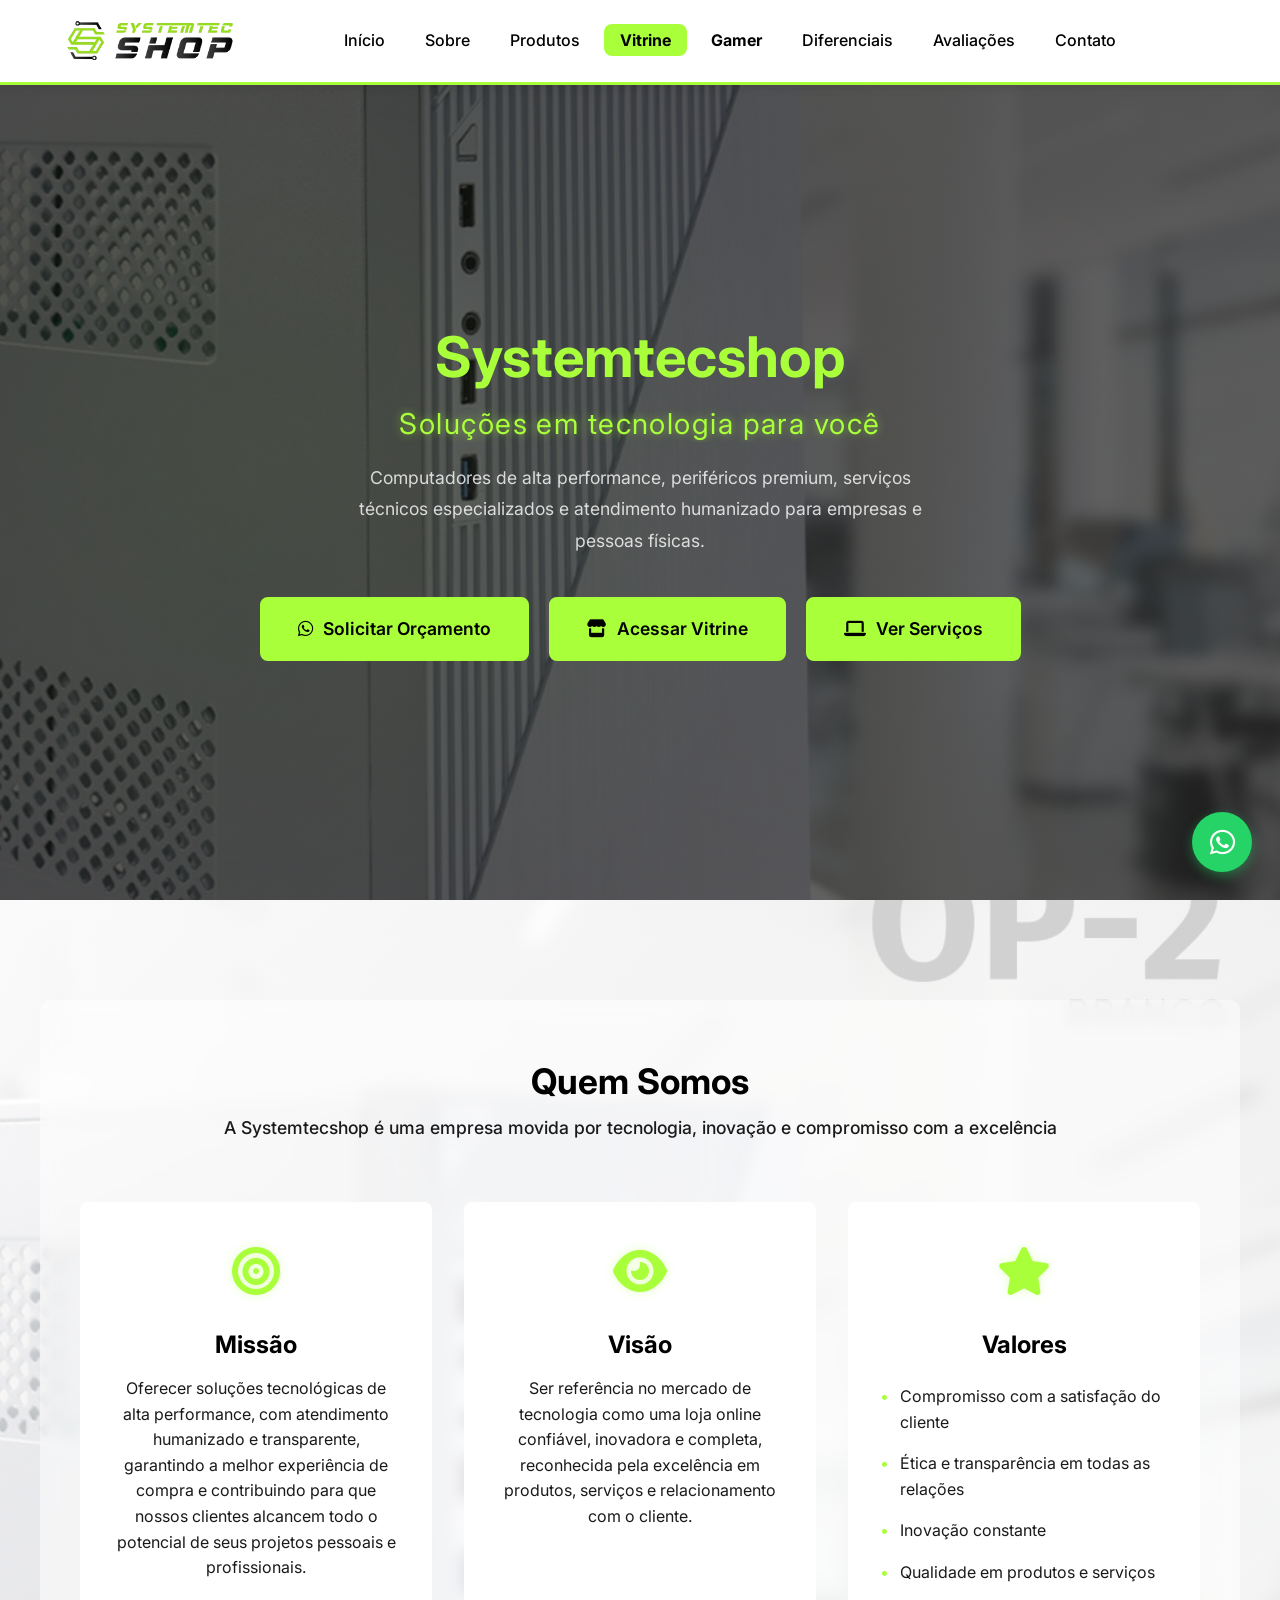
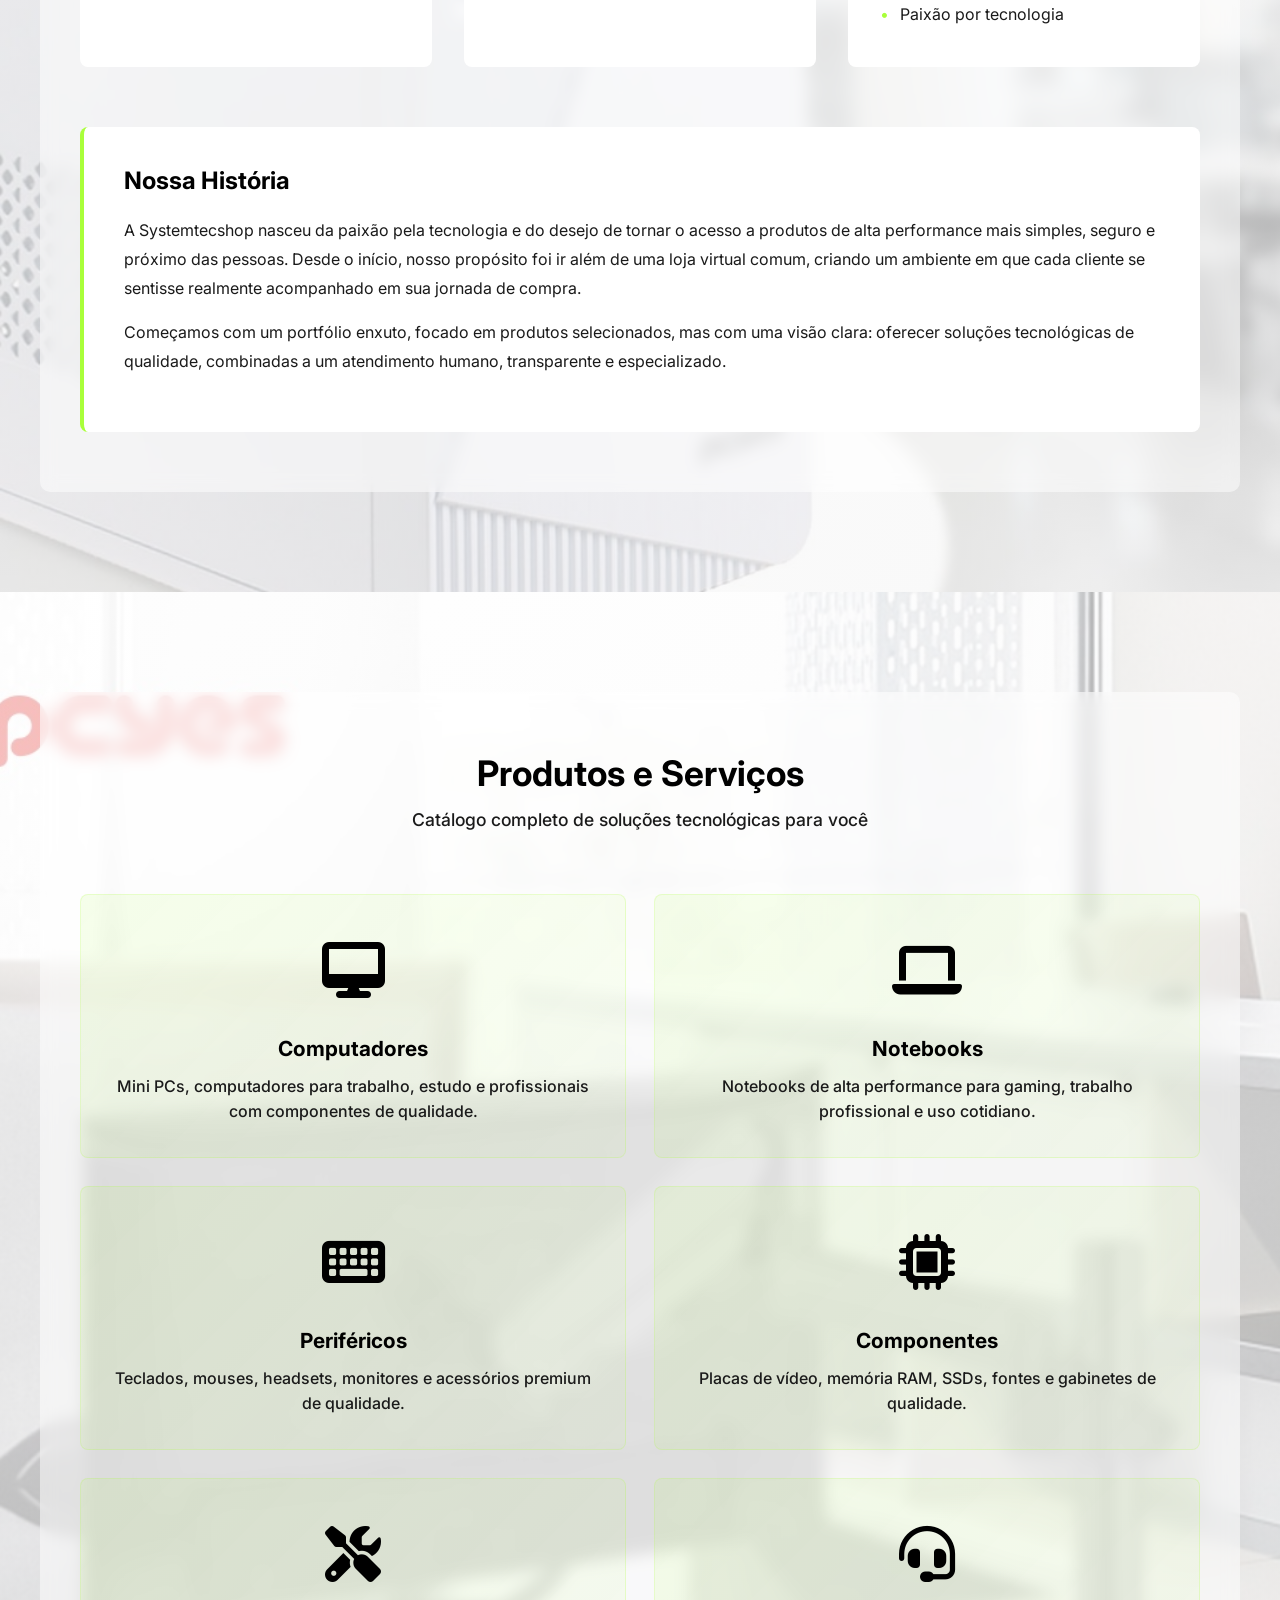
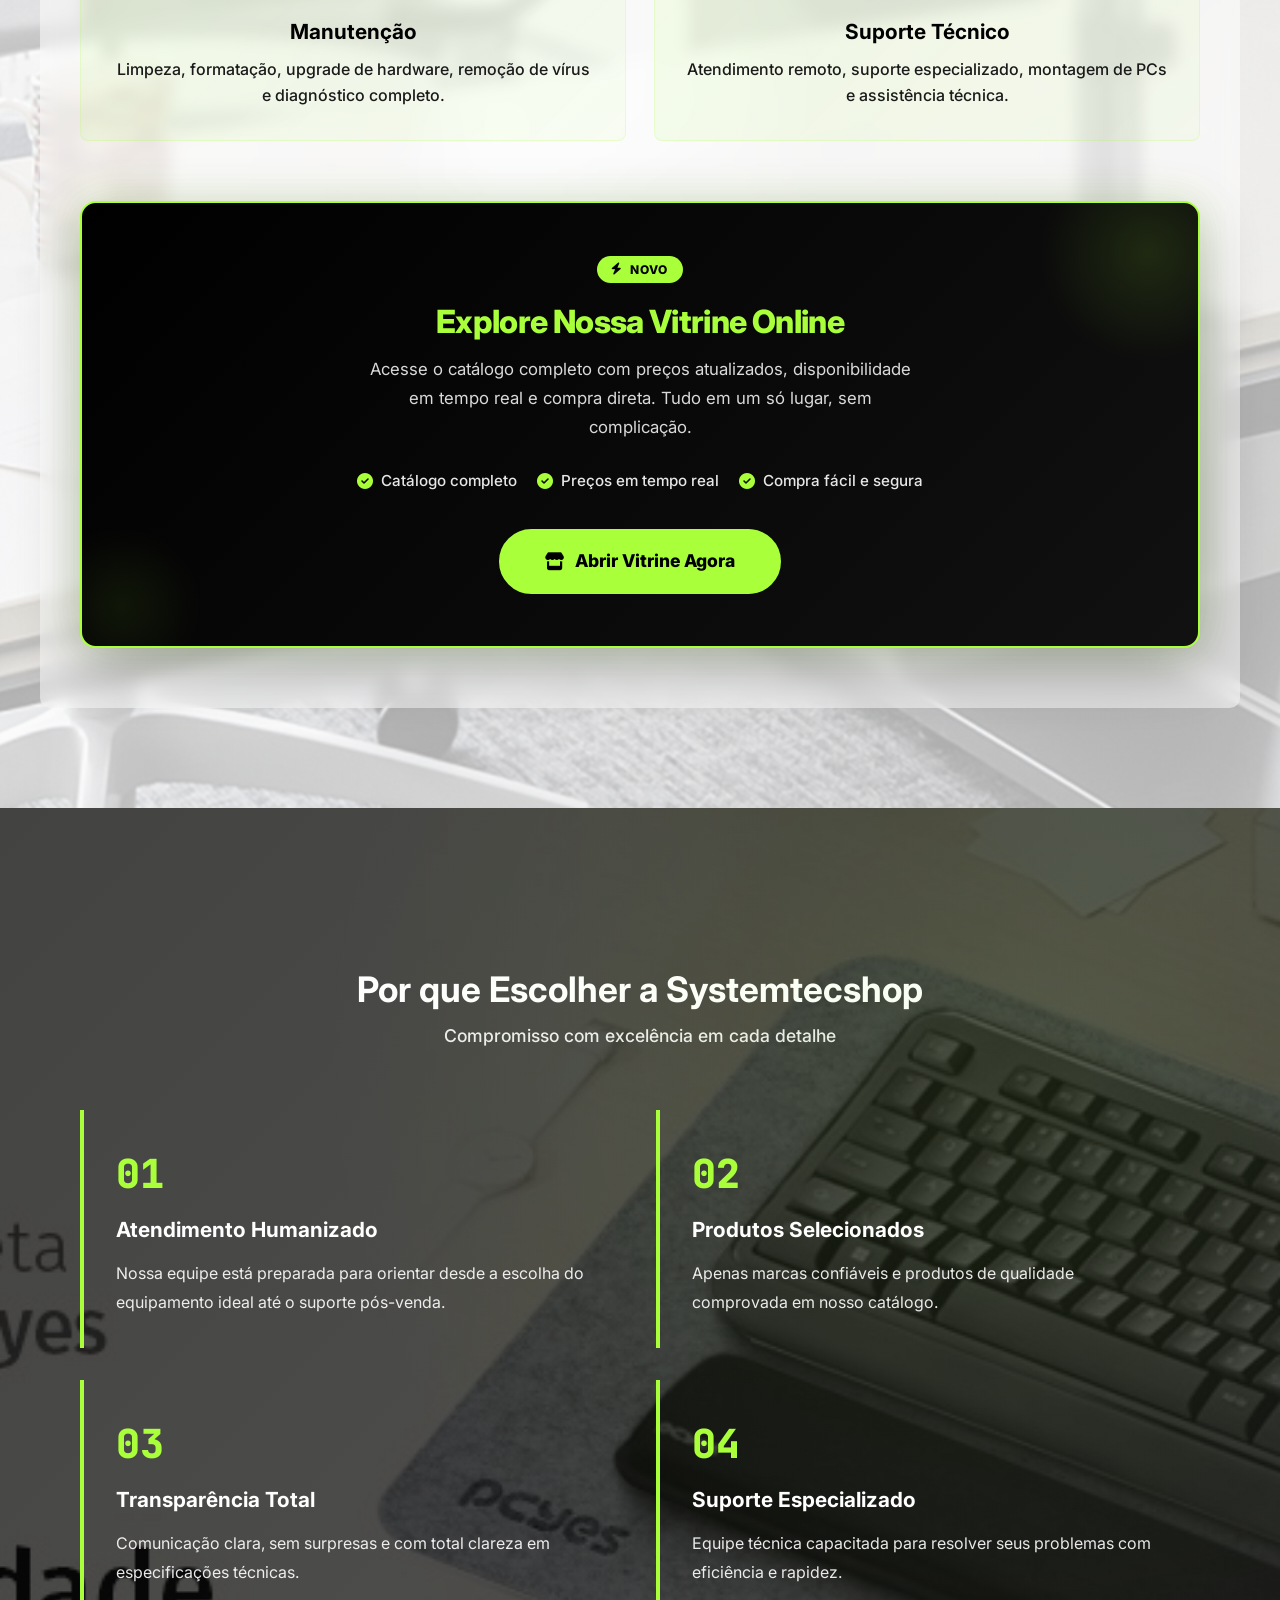
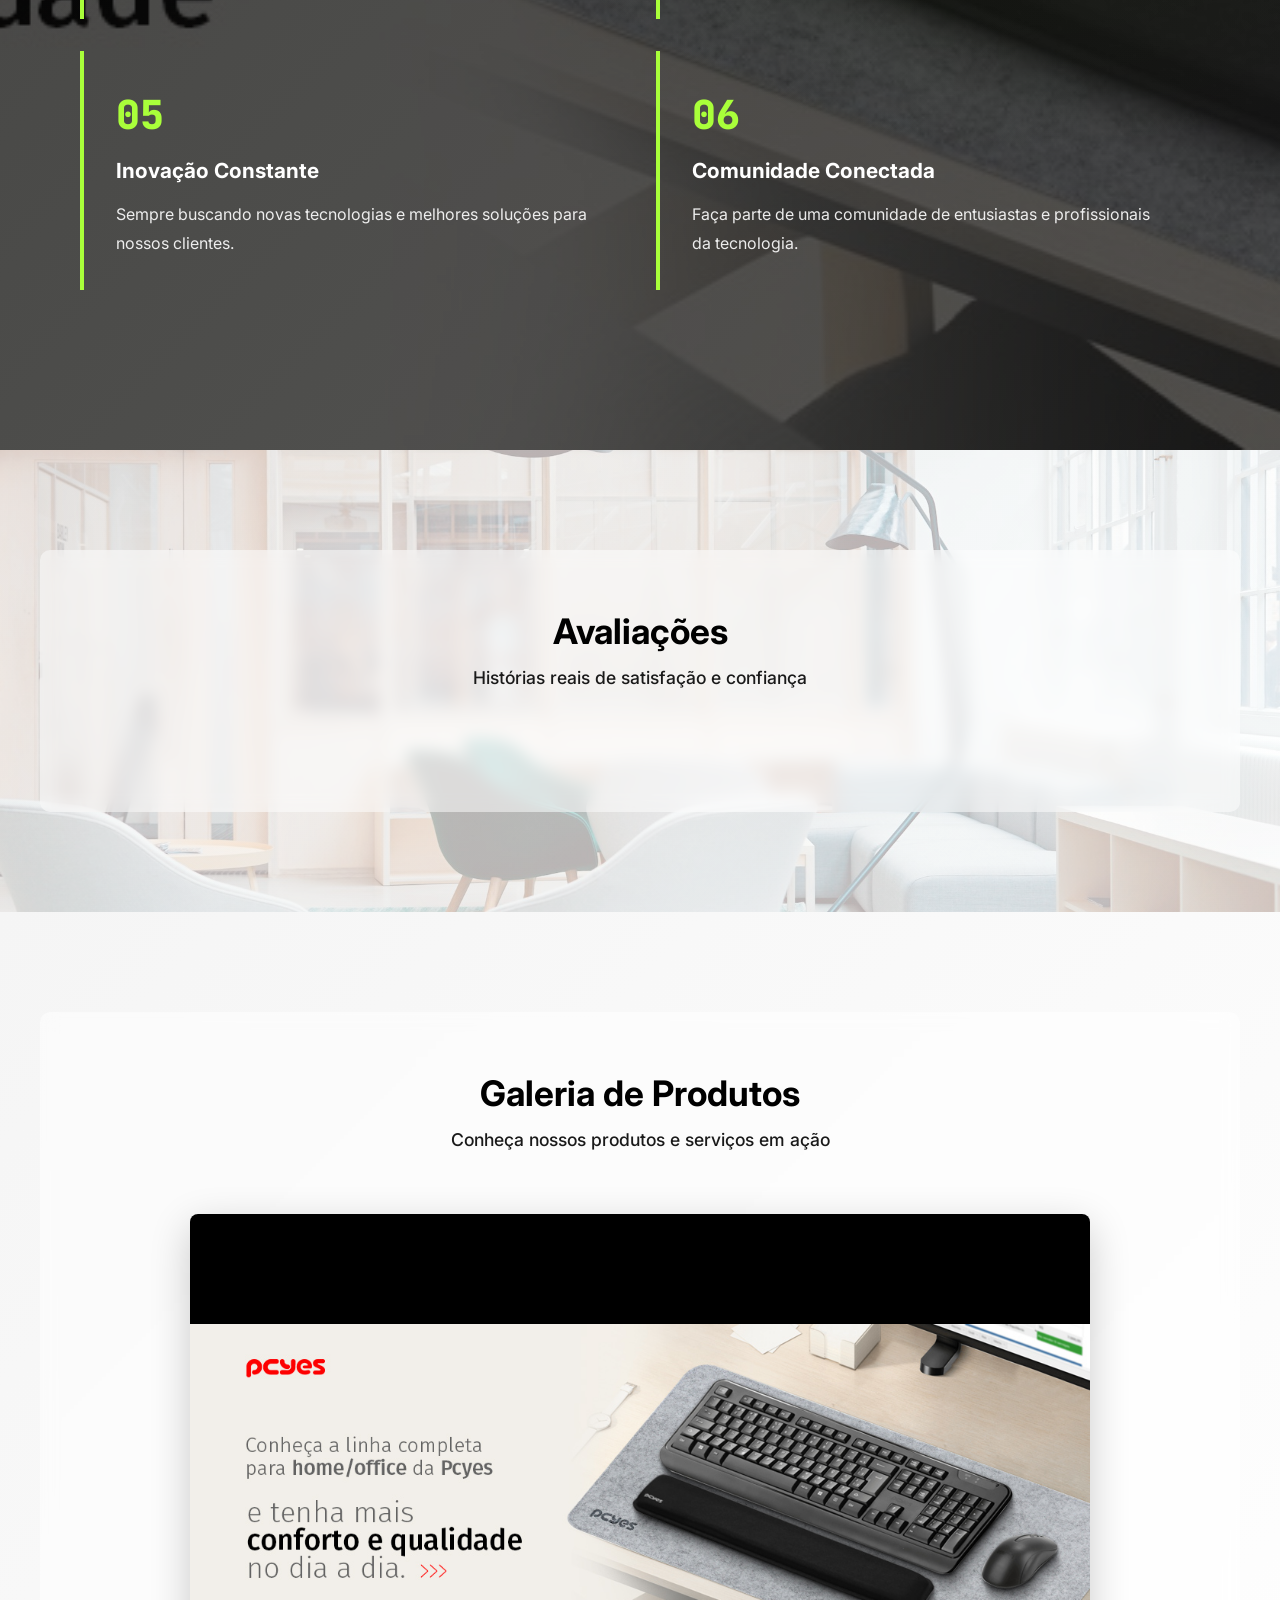
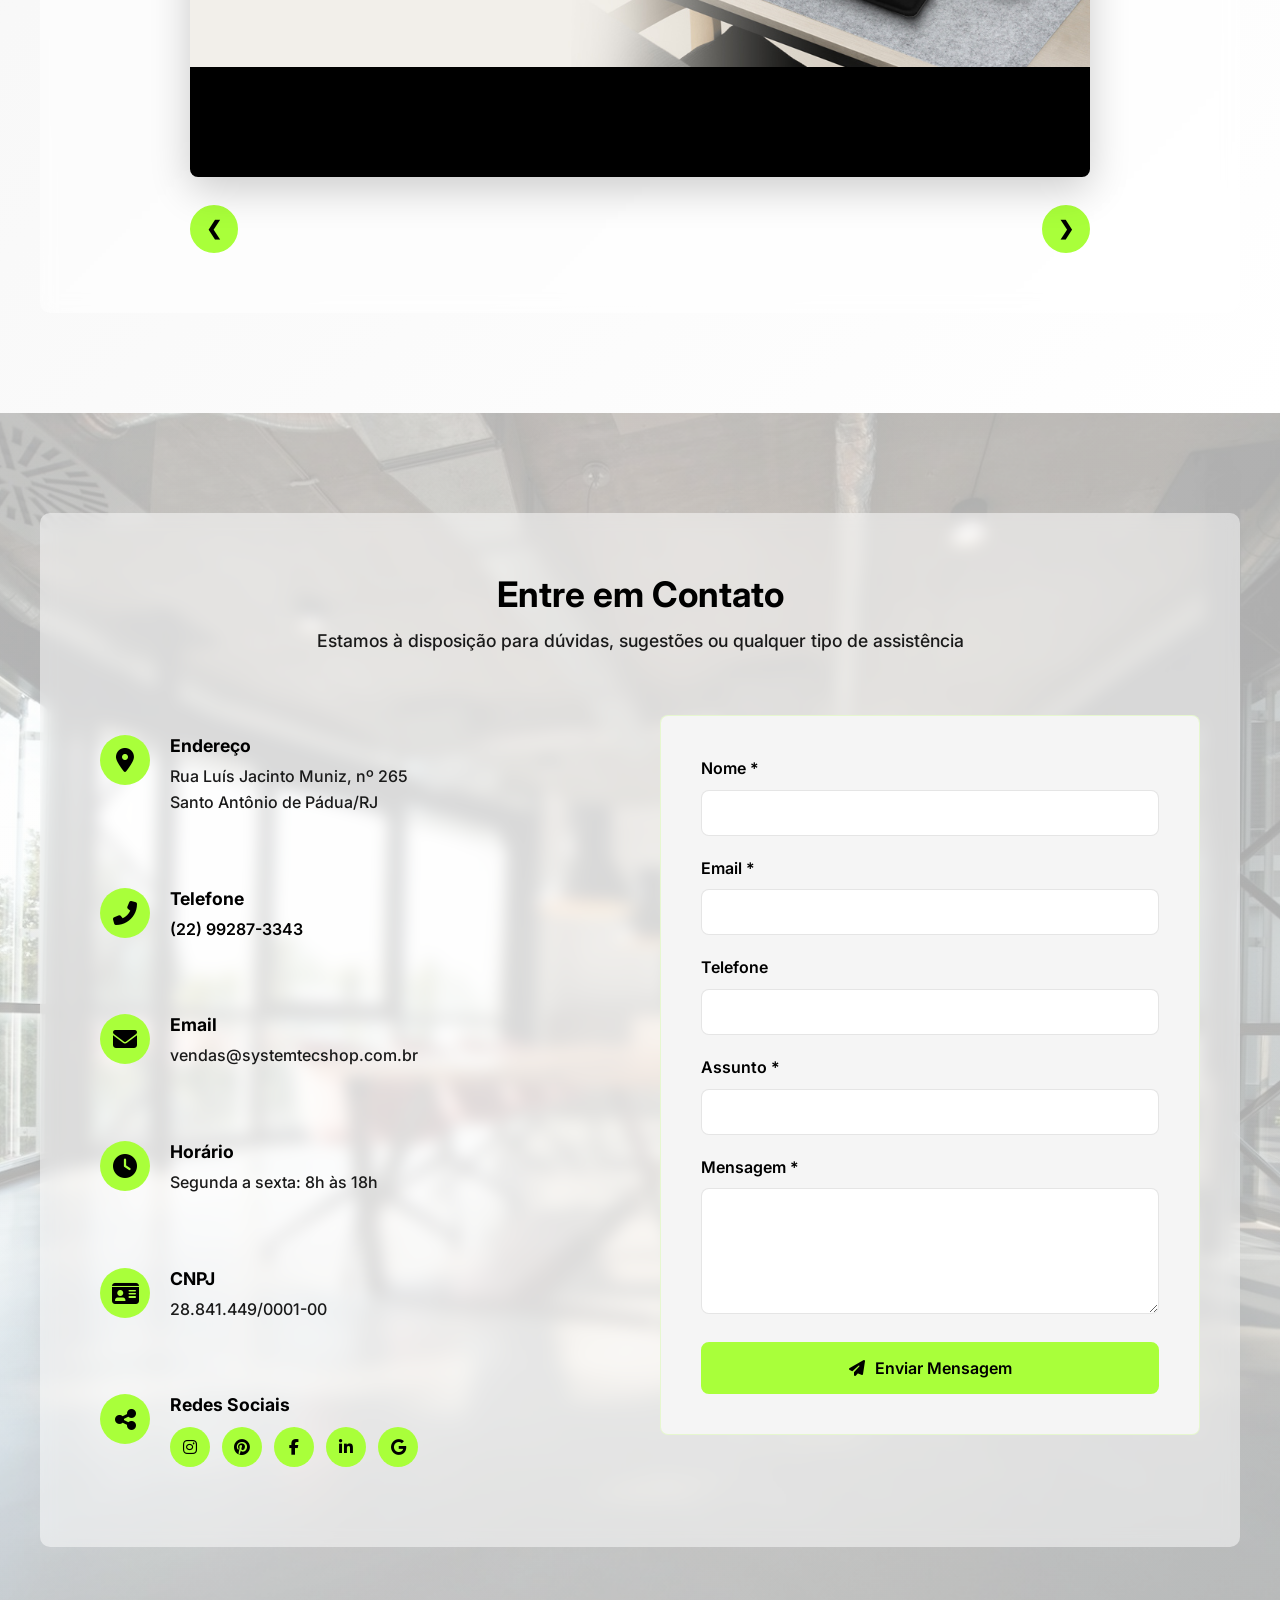
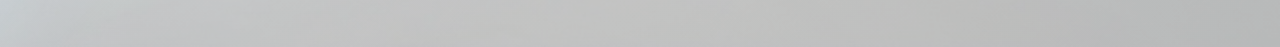
<file: index.html>
<!DOCTYPE html>
<html lang="pt-BR">
<head>
  <meta charset="UTF-8">
  <meta name="viewport" content="width=device-width, initial-scale=1.0">
  <meta name="description" content="Systemtecshop — soluções em tecnologia. Computadores, notebooks, periféricos, manutenção e suporte técnico remoto em Santo Antônio de Pádua, RJ.">
  <meta name="keywords" content="informática, computadores, notebooks, periféricos, manutenção, suporte técnico, RJ">
  <meta name="author" content="Systemtecshop">
  <meta name="robots" content="index, follow">
  <meta name="language" content="pt-BR">
  <meta name="theme-color" content="#000000">

  <!-- Open Graph para redes sociais -->
  <meta property="og:title" content="Systemtecshop — Soluções em Tecnologia">
  <meta property="og:description" content="Soluções em tecnologia para você. Computadores, notebooks e serviços de manutenção.">
  <meta property="og:type" content="website">
  <meta property="og:url" content="https://systemtecshop.com.br/">
  <meta property="og:image" content="https://systemtecshop.com.br/img/favicon.png">
  <meta property="og:locale" content="pt_BR">

  <!-- Twitter Card -->
  <meta name="twitter:card" content="summary_large_image">
  <meta name="twitter:title" content="Systemtecshop — Soluções em Tecnologia">
  <meta name="twitter:description" content="Soluções em tecnologia para você. Computadores, notebooks e serviços de manutenção.">
  <meta name="twitter:image" content="https://systemtecshop.com.br/img/favicon.png">

  <!-- Favicon -->
  <link rel="icon" type="image/png" href="img/favicon.png">
  <link rel="apple-touch-icon" href="img/favicon.png">

  <!-- Google Fonts -->
  <link rel="preconnect" href="https://fonts.googleapis.com">
  <link rel="preconnect" href="https://fonts.gstatic.com" crossorigin>
  <link href="https://fonts.googleapis.com/css2?family=Inter:wght@300;400;500;600;700;800;900&family=JetBrains+Mono:wght@400;600;700&display=swap" rel="stylesheet">

  <!-- Font Awesome -->
  <link rel="stylesheet" href="https://cdnjs.cloudflare.com/ajax/libs/font-awesome/6.5.0/css/all.min.css">

  <link rel="stylesheet" href="style2.css">
  <title>Systemtecshop — Soluções em Tecnologia</title>
</head>
<body>
  <!-- ===== HEADER FIXO ===== -->
  <header id="header">
    <div class="container header-inner">
      <a href="#inicio" class="logo-link" aria-label="Systemtecshop">
        <img src="img/logo.png" alt="Logo Systemtecshop" class="logo">
      </a>

      <nav class="desktop-nav" aria-label="Navegação principal">
        <ul>
          <li><a href="#inicio">Início</a></li>
          <li><a href="#sobre">Sobre</a></li>
          <li><a href="#produtos">Produtos</a></li>
          <li><a href="vitrine.html" class="nav-vitrine-btn">Vitrine</a></li>
          <li><a href="gamer-zone.html" class="nav-vitrine-btn nav-gamer-btn">Gamer</a></li>
          <li><a href="#diferenciais">Diferenciais</a></li>
          <li><a href="#depoimentos">Avaliações</a></li>
          <li><a href="#contato">Contato</a></li>
        </ul>
      </nav>

      <button class="hamburger" id="hamburger" aria-label="Abrir menu" aria-expanded="false">
        <span></span>
        <span></span>
        <span></span>
      </button>
    </div>
  </header>

  <!-- Menu Mobile -->
  <nav class="mobile-nav" id="mobileNav" aria-label="Menu mobile" aria-hidden="true">
    <ul>
      <li><a href="#inicio" class="nav-link">Início</a></li>
      <li><a href="#sobre" class="nav-link">Sobre</a></li>
      <li><a href="#produtos" class="nav-link">Serviços</a></li>
      <li><a href="vitrine.html" class="nav-link nav-vitrine-btn">Vitrine</a></li>
      <li><a href="gamer-zone.html" class="nav-link nav-vitrine-btn nav-gamer-btn">Gamer</a></li>
      <li><a href="#diferenciais" class="nav-link">Diferenciais</a></li>
      <li><a href="#depoimentos" class="nav-link">Avaliações</a></li>
      <li><a href="#contato" class="nav-link">Contato</a></li>
    </ul>
  </nav>

  <!-- ===== HERO ===== -->
  <section id="inicio" class="hero">
    <div class="hero-bg-slides" aria-hidden="true">
      <div class="hero-bg-slide active" style="background-image: url('img/bg-hero-1.jpg?v=2')"></div>
      <div class="hero-bg-slide" style="background-image: url('img/bg-hero-2.jpg?v=2')"></div>
      <div class="hero-bg-slide" style="background-image: url('img/bg-hero-3.jpg?v=2')"></div>
    </div>
    <div class="hero-overlay" aria-hidden="true"></div>
    <div class="container">
      <div class="hero-content">
        <h1>Systemtecshop</h1>
        <h2>Soluções em tecnologia para você</h2>
        <p class="hero-description">Computadores de alta performance, periféricos premium, serviços técnicos especializados e atendimento humanizado para empresas e pessoas físicas.</p>
        <div class="hero-buttons">
          <a href="https://wa.me/5522992873343" class="btn btn-primary" title="Solicitar orçamento no WhatsApp">
            <i class="fab fa-whatsapp"></i> Solicitar Orçamento
          </a>
          <a href="vitrine.html" class="btn btn-primary">
            <i class="fas fa-store"></i> Acessar Vitrine
          </a>
          <a href="#produtos" class="btn btn-primary">
            <i class="fas fa-laptop"></i> Ver Serviços
          </a>
        </div>
      </div>
    </div>
  </section>

  <!-- ===== SOBRE ===== -->
  <section id="sobre" class="section sobre-section">
    <div class="container">
      <div class="section-header">
        <h2>Quem Somos</h2>
        <p>A Systemtecshop é uma empresa movida por tecnologia, inovação e compromisso com a excelência</p>
      </div>

      <div class="sobre-grid">
        <div class="sobre-card">
          <div class="card-icon">
            <i class="fas fa-bullseye"></i>
          </div>
          <h3>Missão</h3>
          <p>Oferecer soluções tecnológicas de alta performance, com atendimento humanizado e transparente, garantindo a melhor experiência de compra e contribuindo para que nossos clientes alcancem todo o potencial de seus projetos pessoais e profissionais.</p>
        </div>

        <div class="sobre-card">
          <div class="card-icon">
            <i class="fas fa-eye"></i>
          </div>
          <h3>Visão</h3>
          <p>Ser referência no mercado de tecnologia como uma loja online confiável, inovadora e completa, reconhecida pela excelência em produtos, serviços e relacionamento com o cliente.</p>
        </div>

        <div class="sobre-card">
          <div class="card-icon">
            <i class="fas fa-star"></i>
          </div>
          <h3>Valores</h3>
          <ul class="valores-list">
            <li>Compromisso com a satisfação do cliente</li>
            <li>Ética e transparência em todas as relações</li>
            <li>Inovação constante</li>
            <li>Qualidade em produtos e serviços</li>
            <li>Paixão por tecnologia</li>
          </ul>
        </div>
      </div>

      <div class="historia">
        <h3>Nossa História</h3>
        <p>A Systemtecshop nasceu da paixão pela tecnologia e do desejo de tornar o acesso a produtos de alta performance mais simples, seguro e próximo das pessoas. Desde o início, nosso propósito foi ir além de uma loja virtual comum, criando um ambiente em que cada cliente se sentisse realmente acompanhado em sua jornada de compra.</p>
        <p>Começamos com um portfólio enxuto, focado em produtos selecionados, mas com uma visão clara: oferecer soluções tecnológicas de qualidade, combinadas a um atendimento humano, transparente e especializado.</p>
      </div>
    </div>
  </section>

  <!-- ===== PRODUTOS E SERVIÇOS ===== -->
  <section id="produtos" class="section produtos-section">
    <div class="container">
      <div class="section-header">
        <h2>Produtos e Serviços</h2>
        <p>Catálogo completo de soluções tecnológicas para você</p>
      </div>

      <div class="produtos-grid">
        <div class="produto-card">
          <div class="product-icon">
            <i class="fas fa-desktop"></i>
          </div>
          <h3>Computadores</h3>
          <p>Mini PCs, computadores para trabalho, estudo e profissionais com componentes de qualidade.</p>
        </div>

        <div class="produto-card">
          <div class="product-icon">
            <i class="fas fa-laptop"></i>
          </div>
          <h3>Notebooks</h3>
          <p>Notebooks de alta performance para gaming, trabalho profissional e uso cotidiano.</p>
        </div>

        <div class="produto-card">
          <div class="product-icon">
            <i class="fas fa-keyboard"></i>
          </div>
          <h3>Periféricos</h3>
          <p>Teclados, mouses, headsets, monitores e acessórios premium de qualidade.</p>
        </div>

        <div class="produto-card">
          <div class="product-icon">
            <i class="fas fa-microchip"></i>
          </div>
          <h3>Componentes</h3>
          <p>Placas de vídeo, memória RAM, SSDs, fontes e gabinetes de qualidade.</p>
        </div>

        <div class="produto-card">
          <div class="product-icon">
            <i class="fas fa-tools"></i>
          </div>
          <h3>Manutenção</h3>
          <p>Limpeza, formatação, upgrade de hardware, remoção de vírus e diagnóstico completo.</p>
        </div>

        <div class="produto-card">
          <div class="product-icon">
            <i class="fas fa-headset"></i>
          </div>
          <h3>Suporte Técnico</h3>
          <p>Atendimento remoto, suporte especializado, montagem de PCs e assistência técnica.</p>
        </div>
      </div>

      <!-- ===== BLOCO VITRINE ===== -->
      <div class="vitrine-promo-block">
        <div class="vitrine-promo-inner">
          <div class="vitrine-promo-badge">
            <i class="fas fa-bolt"></i> Novo
          </div>
          <h3>Explore Nossa Vitrine Online</h3>
          <p>Acesse o catálogo completo com preços atualizados, disponibilidade em tempo real e compra direta. Tudo em um só lugar, sem complicação.</p>
          <div class="vitrine-promo-features">
            <span><i class="fas fa-check-circle"></i> Catálogo completo</span>
            <span><i class="fas fa-check-circle"></i> Preços em tempo real</span>
            <span><i class="fas fa-check-circle"></i> Compra fácil e segura</span>
          </div>
          <a href="vitrine.html" class="btn btn-vitrine btn-vitrine-large">
            <i class="fas fa-store"></i> Abrir Vitrine Agora
          </a>
        </div>
      </div>

    </div>
  </section>

  <!-- ===== DIFERENCIAIS ===== -->
  <section id="diferenciais" class="section diferenciais-section">
    <div class="container">
      <div class="section-header">
        <h2>Por que Escolher a Systemtecshop</h2>
        <p>Compromisso com excelência em cada detalhe</p>
      </div>

      <div class="diferenciais-grid">
        <div class="diferencial-item">
          <div class="diferencial-number">01</div>
          <h3>Atendimento Humanizado</h3>
          <p>Nossa equipe está preparada para orientar desde a escolha do equipamento ideal até o suporte pós-venda.</p>
        </div>

        <div class="diferencial-item">
          <div class="diferencial-number">02</div>
          <h3>Produtos Selecionados</h3>
          <p>Apenas marcas confiáveis e produtos de qualidade comprovada em nosso catálogo.</p>
        </div>

        <div class="diferencial-item">
          <div class="diferencial-number">03</div>
          <h3>Transparência Total</h3>
          <p>Comunicação clara, sem surpresas e com total clareza em especificações técnicas.</p>
        </div>

        <div class="diferencial-item">
          <div class="diferencial-number">04</div>
          <h3>Suporte Especializado</h3>
          <p>Equipe técnica capacitada para resolver seus problemas com eficiência e rapidez.</p>
        </div>

        <div class="diferencial-item">
          <div class="diferencial-number">05</div>
          <h3>Inovação Constante</h3>
          <p>Sempre buscando novas tecnologias e melhores soluções para nossos clientes.</p>
        </div>

        <div class="diferencial-item">
          <div class="diferencial-number">06</div>
          <h3>Comunidade Conectada</h3>
          <p>Faça parte de uma comunidade de entusiastas e profissionais da tecnologia.</p>
        </div>
      </div>
    </div>
  </section>

  <!-- ===== DEPOIMENTOS ===== -->
  <section id="depoimentos" class="section depoimentos-section">
    <div class="container">
      <div class="section-header">
        <h2>Avaliações</h2>
        <p>Histórias reais de satisfação e confiança</p>
      </div>

      <div class="google-reviews-wrapper">
        <div class='sk-ww-google-reviews' data-embed-id='25692561'></div>
        <script src='https://widgets.sociablekit.com/google-reviews/widget.js' defer></script>
      </div>
    </div>
  </section>

  <!-- ===== GALERIA ===== -->
  <section id="galeria" class="section galeria-section">
    <div class="container">
      <div class="section-header">
        <h2>Galeria de Produtos</h2>
        <p>Conheça nossos produtos e serviços em ação</p>
      </div>

      <div class="carrossel-container">
        <div class="carrossel-wrapper" id="carrosselWrapper">
          <!-- As imagens serão carregadas dinamicamente por JavaScript -->
        </div>

        <div class="carrossel-controles">
          <button class="carrossel-btn carrossel-prev" aria-label="Slide anterior">❮</button>
          <div class="carrossel-dots"></div>
          <button class="carrossel-btn carrossel-next" aria-label="Próximo slide">❯</button>
        </div>
      </div>
    </div>
  </section>

  <!-- ===== CONTATO ===== -->
  <section id="contato" class="section contato-section">
    <div class="container">
      <div class="section-header">
        <h2>Entre em Contato</h2>
        <p>Estamos à disposição para dúvidas, sugestões ou qualquer tipo de assistência</p>
      </div>

      <div class="contato-grid">
        <div class="info-grid">
          <div class="info-item">
            <div class="info-icon">
              <i class="fas fa-map-marker-alt"></i>
            </div>
            <div class="info-content">
              <h3>Endereço</h3>
              <p>Rua Luís Jacinto Muniz, nº 265<br>Santo Antônio de Pádua/RJ</p>
            </div>
          </div>

          <div class="info-item">
            <div class="info-icon">
              <i class="fas fa-phone-alt"></i>
            </div>
            <div class="info-content">
              <h3>Telefone</h3>
              <p><a href="tel:+5522992873343">(22) 99287-3343</a></p>
            </div>
          </div>

          <div class="info-item">
            <div class="info-icon">
              <i class="fas fa-envelope"></i>
            </div>
            <div class="info-content">
              <h3>Email</h3>
              <p>vendas@systemtecshop.com.br</p>
            </div>
          </div>

          <div class="info-item">
            <div class="info-icon">
              <i class="fas fa-clock"></i>
            </div>
            <div class="info-content">
              <h3>Horário</h3>
              <p>Segunda a sexta: 8h às 18h</p>
            </div>
          </div>

          <div class="info-item">
            <div class="info-icon">
              <i class="fas fa-id-card"></i>
            </div>
            <div class="info-content">
              <h3>CNPJ</h3>
              <p>28.841.449/0001-00</p>
            </div>
          </div>

          <div class="info-item">
            <div class="info-icon">
              <i class="fas fa-share-alt"></i>
            </div>
            <div class="info-content">
              <h3>Redes Sociais</h3>
              <div class="social-links">
                <a href="https://www.instagram.com/systemtec_shop/" target="_blank" rel="noopener noreferrer" aria-label="Instagram" title="Instagram">
                  <i class="fab fa-instagram"></i>
                </a>
                <a href="https://br.pinterest.com/systemtecshop/" target="_blank" rel="noopener noreferrer" aria-label="Pinterest" title="Pinterest">
                  <i class="fab fa-pinterest"></i>
                </a>
                <a href="https://www.facebook.com/profile.php?id=61591295581770" target="_blank" rel="noopener noreferrer" aria-label="Facebook" title="Facebook">
                  <i class="fab fa-facebook-f"></i>
                </a>
                <a href="https://www.linkedin.com/in/systemtecshop/?skipRedirect=true" target="_blank" rel="noopener noreferrer" aria-label="LinkedIn" title="LinkedIn">
                  <i class="fab fa-linkedin-in"></i>
                </a>
                <a href="https://share.google/enTI9pW12S0B6piRN" target="_blank" rel="noopener noreferrer" aria-label="Google Meu Negócio" title="Google Meu Negócio">
                  <i class="fab fa-google"></i>
                </a>
              </div>
            </div>
          </div>
        </div>

        <form class="contato-form" id="contatoForm">
          <div class="form-group">
            <label for="nome">Nome *</label>
            <input type="text" id="nome" name="nome" required aria-required="true">
          </div>

          <div class="form-group">
            <label for="email">Email *</label>
            <input type="email" id="email" name="email" required aria-required="true">
          </div>

          <div class="form-group">
            <label for="telefone">Telefone</label>
            <input type="tel" id="telefone" name="telefone">
          </div>

          <div class="form-group">
            <label for="assunto">Assunto *</label>
            <input type="text" id="assunto" name="assunto" required aria-required="true">
          </div>

          <div class="form-group">
            <label for="mensagem">Mensagem *</label>
            <textarea id="mensagem" name="mensagem" rows="5" required aria-required="true"></textarea>
          </div>

          <button type="submit" class="btn btn-primary" style="width: 100%; justify-content: center;">
            <i class="fas fa-paper-plane"></i> Enviar Mensagem
          </button>
        </form>
      </div>
    </div>
  </section>

  <!-- Rodapé MonteSite - Atualização Automática -->
  <div id="montesite-footer-badge"></div>
  <script src="https://vaabpicspdbolvutnscp.supabase.co/functions/v1/get-footer-iframe"></script>

  <!-- Botão WhatsApp Flutuante -->
  <a href="https://wa.me/5522992873343" class="whatsapp-button" id="whatsappBtn" title="Enviar mensagem via WhatsApp" aria-label="Fale conosco no WhatsApp">
    <i class="fab fa-whatsapp"></i>
  </a>

  <script src="script2.js"></script>
</body>
</html>
</file>
<file: style2.css>
/* ========================================
   SYSTEMTEC INFORMÁTICA — Stylesheet
   Paleta: Preto #000000 | Verde #A9FF3A | Branco #FFFFFF
   ======================================== */

/* ===== VARIÁVEIS ===== */
:root {
  --preto: #000000;
  --verde: #A9FF3A;
  --branco: #FFFFFF;
  --cinza-escuro: #1A1A1A;
  --cinza-claro: #F5F5F5;
  --cinza: #888888;

  --font-principal: 'Inter', sans-serif;
  --font-mono: 'JetBrains Mono', monospace;

  --radius: 8px;
  --transicao: 0.3s ease;
  --header-height: 85px;
}

/* ===== ANIMAÇÕES ===== */
@keyframes fadeIn {
  from {
    opacity: 0;
  }
  to {
    opacity: 1;
  }
}

@keyframes slideInUp {
  from {
    opacity: 0;
    transform: translateY(30px);
  }
  to {
    opacity: 1;
    transform: translateY(0);
  }
}

@keyframes slideInLeft {
  from {
    opacity: 0;
    transform: translateX(-30px);
  }
  to {
    opacity: 1;
    transform: translateX(0);
  }
}

@keyframes slideInRight {
  from {
    opacity: 0;
    transform: translateX(30px);
  }
  to {
    opacity: 1;
    transform: translateX(0);
  }
}

@keyframes glow {
  0%, 100% {
    box-shadow: 0 0 10px rgba(169, 255, 58, 0.3), 0 0 20px rgba(169, 255, 58, 0.15);
  }
  50% {
    box-shadow: 0 0 20px rgba(169, 255, 58, 0.5), 0 0 30px rgba(169, 255, 58, 0.25);
  }
}

@keyframes pulse {
  0%, 100% {
    transform: scale(1);
  }
  50% {
    transform: scale(1.05);
  }
}

@keyframes float {
  0%, 100% {
    transform: translateY(0);
  }
  50% {
    transform: translateY(-8px);
  }
}

@keyframes gradientShift {
  0% {
    background-position: 0% 50%;
  }
  50% {
    background-position: 100% 50%;
  }
  100% {
    background-position: 0% 50%;
  }
}

@keyframes flip {
  0% {
    transform: rotateY(0);
  }
  100% {
    transform: rotateY(180deg);
  }
}

@keyframes particleFloat {
  0%, 100% {
    transform: translateY(0) translateX(0);
    opacity: 0.5;
  }
  25% {
    transform: translateY(-20px) translateX(10px);
    opacity: 0.7;
  }
  50% {
    transform: translateY(-40px) translateX(-10px);
    opacity: 0.5;
  }
  75% {
    transform: translateY(-20px) translateX(15px);
    opacity: 0.3;
  }
}

@keyframes typing {
  from {
    width: 0;
  }
  to {
    width: 100%;
  }
}

@keyframes blink {
  0%, 49% {
    border-right-color: rgba(169, 255, 58, 0.8);
  }
  50%, 100% {
    border-right-color: transparent;
  }
}

/* ===== RESET ===== */
* {
  margin: 0;
  padding: 0;
  box-sizing: border-box;
}

html {
  scroll-behavior: smooth;
  overflow-x: hidden;
  width: 100%;
}

body {
  font-family: var(--font-principal);
  font-size: 16px;
  color: var(--cinza-escuro);
  background: var(--branco);
  line-height: 1.6;
  width: 100%;
  overflow-x: hidden;
}

/* ===== CONTAINER ===== */
.container {
  width: 100%;
  max-width: 1200px;
  margin: 0 auto;
  padding: 0 24px;
  box-sizing: border-box;
}

/* ===== TIPOGRAFIA ===== */
h1, h2, h3, h4, h5, h6 {
  font-weight: 700;
  line-height: 1.2;
  color: var(--preto);
}

h1 { font-size: 3.5rem; }

h2 {
  font-size: 2.5rem;
  color: var(--preto);
}

h3 { font-size: 1.5rem; }

a {
  color: var(--verde);
  text-decoration: none;
  transition: color var(--transicao);
}

a:hover {
  color: var(--preto);
}

img {
  max-width: 100%;
  display: block;
}

/* ===== BOTÕES ===== */
.btn {
  display: inline-flex;
  align-items: center;
  gap: 10px;
  padding: 14px 32px;
  border: 2px solid;
  border-radius: var(--radius);
  font-size: 1rem;
  font-weight: 600;
  cursor: pointer;
  transition: all var(--transicao);
  text-decoration: none;
  font-family: var(--font-principal);
}

.btn-primary {
  background: var(--verde);
  color: var(--preto);
  border-color: var(--verde);
}

.btn-primary:hover,
.btn-primary:focus {
  background: var(--preto);
  color: var(--verde);
  border-color: var(--preto);
  transform: translateY(-3px);
  box-shadow: 0 0 15px rgba(169, 255, 58, 0.4), 0 8px 20px rgba(0, 0, 0, 0.2);
}

.btn-secondary {
  background: transparent;
  color: var(--verde);
  border-color: var(--verde);
}

.btn-secondary:hover,
.btn-secondary:focus {
  background: var(--verde);
  color: var(--preto);
  border-color: var(--verde);
  transform: translateY(-3px);
  box-shadow: 0 0 15px rgba(169, 255, 58, 0.4), 0 8px 20px rgba(0, 0, 0, 0.2);
}

/* ===== HEADER FIXO ===== */
header {
  position: fixed;
  top: 0;
  left: 0;
  right: 0;
  height: var(--header-height);
  background: var(--branco);
  border-bottom: 3px solid var(--verde);
  z-index: 1000;
  box-shadow: 0 2px 10px rgba(0, 0, 0, 0.1);
}

.header-inner {
  height: 100%;
  display: flex;
  align-items: center;
  justify-content: space-between;
  position: relative;
  max-width: 1200px;
  margin: 0 auto;
  padding: 0 24px;
}

.logo-link {
  display: flex;
  align-items: center;
  text-decoration: none;
}

.logo {
  height: 72px;
  width: auto;
  transition: transform var(--transicao), filter var(--transicao);
}

.logo-link:hover .logo {
  transform: scale(1.05);
  filter: drop-shadow(0 0 8px rgba(169, 255, 58, 0.4));
}

.desktop-nav {
  flex: 1 1 auto;
  min-width: 0;
  display: flex;
  justify-content: center;
}

.desktop-nav ul {
  display: flex;
  align-items: center;
  list-style: none;
  gap: 8px;
}

.desktop-nav a {
  padding: 10px 16px;
  font-weight: 500;
  color: var(--preto);
  border-radius: var(--radius);
  transition: all var(--transicao);
}

.desktop-nav a:hover {
  background: var(--verde);
  color: var(--preto);
}

.hamburger {
  display: none;
  flex-direction: column;
  gap: 5px;
  background: none;
  border: none;
  cursor: pointer;
  padding: 8px;
}

.hamburger span {
  width: 24px;
  height: 2px;
  background: var(--preto);
  border-radius: 2px;
  transition: all var(--transicao);
}

.hamburger.active span:nth-child(1) {
  transform: rotate(45deg) translate(10px, 10px);
}

.hamburger.active span:nth-child(2) {
  opacity: 0;
}

.hamburger.active span:nth-child(3) {
  transform: rotate(-45deg) translate(7px, -7px);
}

/* Menu Mobile */
.mobile-nav {
  position: fixed;
  top: var(--header-height);
  left: 0;
  right: 0;
  background: var(--branco);
  border-bottom: 1px solid var(--verde);
  max-height: calc(100vh - var(--header-height));
  overflow-y: auto;
  display: none;
  flex-direction: column;
  z-index: 999;
}

.mobile-nav.active {
  display: flex;
}

.mobile-nav ul {
  display: flex;
  flex-direction: column;
  list-style: none;
}

.mobile-nav .nav-link {
  padding: 16px 24px;
  color: var(--preto);
  border-bottom: 1px solid var(--cinza-claro);
  display: block;
  transition: background var(--transicao);
}

.mobile-nav .nav-link:hover {
  background: var(--verde);
  color: var(--preto);
}

/* ===== SEÇÕES ===== */
section {
  width: 100%;
  overflow-x: hidden;
}

.section {
  padding: 100px 0;
}

.section .container {
  background: rgba(255, 255, 255, 0.50);
  padding: 80px 60px;
  border-radius: 12px;
  backdrop-filter: blur(8px);
}

.section-header {
  text-align: center;
  margin-bottom: 60px;
}

.section-header h2 {
  margin-bottom: 12px;
}

.section-header p {
  font-size: 1.1rem;
  color: var(--cinza-escuro);
  font-weight: 500;
}

/* ===== FLIP CARD ===== */
.flip-card {
  perspective: 1000px;
  width: 100%;
  height: 300px;
}

.flip-card-inner {
  position: relative;
  width: 100%;
  height: 100%;
  transition: transform 0.6s;
  transform-style: preserve-3d;
}

.flip-card.flipped .flip-card-inner {
  transform: rotateY(180deg);
}

.flip-card-front, .flip-card-back {
  position: absolute;
  width: 100%;
  height: 100%;
  backface-visibility: hidden;
  display: flex;
  flex-direction: column;
  align-items: center;
  justify-content: center;
  padding: 20px;
  border-radius: var(--radius);
  box-shadow: 0 4px 12px rgba(0, 0, 0, 0.1);
}

.flip-card-front {
  background: linear-gradient(135deg, rgba(169, 255, 58, 0.1) 0%, rgba(169, 255, 58, 0.05) 100%);
  color: var(--preto);
  border: 1px solid rgba(169, 255, 58, 0.2);
}

.flip-card-back {
  background: linear-gradient(135deg, var(--verde) 0%, rgba(169, 255, 58, 0.8) 100%);
  color: var(--preto);
  transform: rotateY(180deg);
  font-size: 0.95rem;
  line-height: 1.6;
  text-align: center;
}

/* ===== HERO ===== */
.hero {
  padding-top: calc(var(--header-height) + 60px);
  padding-bottom: 60px;
  background: #0a0a0a;
  color: var(--branco);
  min-height: 100vh;
  display: flex;
  align-items: center;
  position: relative;
  overflow: hidden;
}

/* Hero Background Carousel */
.hero-bg-slides {
  position: absolute;
  inset: 0;
  z-index: 0;
}

.hero-bg-slide {
  position: absolute;
  inset: 0;
  background-size: cover;
  background-position: center;
  background-repeat: no-repeat;
  background-attachment: fixed;
  opacity: 0;
  transition: opacity 1.5s ease;
}

.hero-bg-slide.active {
  opacity: 1;
}

.hero-overlay {
  position: absolute;
  inset: 0;
  z-index: 1;
  background: linear-gradient(135deg, rgba(0, 0, 0, 0.675) 0%, rgba(26, 26, 26, 0.675) 100%);
  pointer-events: none;
}

.hero::before {
  content: '';
  position: absolute;
  inset: 0;
  z-index: 2;
  background: radial-gradient(circle at 20% 50%, rgba(169, 255, 58, 0.05) 0%, transparent 50%);
  pointer-events: none;
}

.hero .container {
  position: relative;
  z-index: 3;
}

.hero-content {
  text-align: center;
}

.hero h1 {
  color: var(--verde);
  margin-bottom: 16px;
  font-size: 3.5rem;
}

.hero h2 {
  color: var(--verde);
  font-size: 1.8rem;
  margin-bottom: 20px;
  font-weight: 400;
  text-shadow: 0 0 10px rgba(169, 255, 58, 0.5);
}

.hero-description {
  font-size: 1.1rem;
  color: rgba(255, 255, 255, 0.8);
  max-width: 600px;
  margin: 0 auto 40px;
  line-height: 1.8;
}

.hero-buttons {
  display: flex;
  gap: 20px;
  justify-content: center;
  flex-wrap: wrap;
}

.hero .btn {
  padding: 16px 36px;
  font-size: 1.1rem;
}

.hero .container {
  background: transparent;
  padding: 0;
  border-radius: 0;
  backdrop-filter: none;
}

/* ===== FLOATING PARTICLES ===== */
.particle {
  position: fixed;
  pointer-events: none;
  width: 6px;
  height: 6px;
  border-radius: 50%;
  background: rgba(169, 255, 58, 0.6);
  animation: particleFloat 8s infinite ease-in;
  z-index: -1;
}

/* ===== TYPING EFFECT ===== */
.typing-text {
  position: relative;
  overflow: hidden;
  white-space: nowrap;
  animation: typing 3.5s steps(40, end) forwards;
  display: inline-block;
  letter-spacing: 0.05em;
}

.typing-text::after {
  content: '';
  position: absolute;
  right: -2px;
  top: 0;
  bottom: 0;
  width: 2px;
  background: rgba(169, 255, 58, 0.8);
  animation: blink 0.75s step-end infinite;
}

/* ===== SOBRE ===== */
.sobre-section {
  background:
    linear-gradient(135deg, rgba(255, 255, 255, 0.68) 0%, rgba(245, 245, 245, 0.68) 100%),
    url('img/bg-hero-1.jpg?v=2') center / cover no-repeat;
  background-attachment: scroll, fixed;
}

.sobre-grid {
  display: grid;
  grid-template-columns: repeat(3, 1fr);
  gap: 32px;
  margin-bottom: 60px;
}

.sobre-card {
  background: var(--branco);
  padding: 32px;
  border-radius: var(--radius);
  text-align: center;
  transition: transform var(--transicao), box-shadow var(--transicao);
  animation: slideInUp 0.6s ease-out;
}

.sobre-card:hover {
  transform: translateY(-12px) rotateY(-3deg) rotateX(-3deg);
  box-shadow: 0 0 15px rgba(169, 255, 58, 0.2), 0 15px 40px rgba(0, 0, 0, 0.15);
}

.card-icon {
  font-size: 3rem;
  color: var(--verde);
  margin-bottom: 20px;
  animation: float 3s ease-in-out infinite;
  text-shadow: 0 0 10px rgba(169, 255, 58, 0.3);
}

.sobre-card h3 {
  margin-bottom: 16px;
  font-size: 1.5rem;
}

.valores-list {
  list-style: none;
  text-align: left;
}

.valores-list li {
  padding: 8px 0;
  color: var(--cinza-escuro);
  position: relative;
  padding-left: 20px;
}

.valores-list li:before {
  content: "•";
  color: var(--verde);
  position: absolute;
  left: 0;
}

.historia {
  background: var(--branco);
  padding: 40px;
  border-radius: var(--radius);
  border-left: 4px solid var(--verde);
}

.historia h3 {
  margin-bottom: 20px;
}

.historia p {
  margin-bottom: 16px;
  color: var(--cinza-escuro);
  line-height: 1.8;
}

/* ===== PRODUTOS ===== */
.produtos-section {
  background:
    linear-gradient(135deg, rgba(255, 255, 255, 0.71) 0%, rgba(245, 245, 245, 0.71) 100%),
    url('img/bg-hero-2.jpg?v=2') center / cover no-repeat;
  background-attachment: scroll, fixed;
}

.produtos-grid {
  display: grid;
  grid-template-columns: repeat(3, 1fr);
  gap: 28px;
}

.produto-card {
  background: linear-gradient(135deg, rgba(169, 255, 58, 0.1) 0%, rgba(169, 255, 58, 0.05) 100%);
  padding: 32px;
  border-radius: var(--radius);
  border: 1px solid rgba(169, 255, 58, 0.2);
  text-align: center;
  transition: all var(--transicao);
  cursor: pointer;
  animation: slideInUp 0.6s ease-out;
}

.produto-card:hover {
  border-color: var(--verde);
  background: linear-gradient(135deg, rgba(169, 255, 58, 0.3) 0%, rgba(169, 255, 58, 0.2) 100%);
  transform: translateY(-10px) rotateY(5deg) rotateX(5deg);
  box-shadow: 0 0 15px rgba(169, 255, 58, 0.3), 0 12px 30px rgba(0, 0, 0, 0.1);
}

.product-icon {
  font-size: 3.5rem;
  color: var(--preto);
  margin-bottom: 20px;
  animation: float 3s ease-in-out infinite;
  text-shadow: none;
}

.produto-card h3 {
  margin-bottom: 12px;
  font-size: 1.3rem;
}

.produto-card p {
  color: var(--cinza-escuro);
  line-height: 1.6;
  font-weight: 500;
}

/* ===== DIFERENCIAIS ===== */
.diferenciais-section {
  background:
    linear-gradient(135deg, rgba(0, 0, 0, 0.72) 0%, rgba(26, 26, 26, 0.72) 100%),
    url('img/bg-hero-3.jpg?v=2') center / cover no-repeat;
  background-attachment: scroll, fixed;
  color: var(--branco);
  position: relative;
}

.diferenciais-section::before {
  content: '';
  position: absolute;
  inset: 0;
  background: radial-gradient(circle at 80% 20%, rgba(169, 255, 58, 0.08) 0%, transparent 50%);
  pointer-events: none;
}

.diferenciais-section .section-header h2 {
  color: var(--branco);
}

.diferenciais-section .section-header p {
  color: rgba(255, 255, 255, 0.9);
  font-weight: 500;
}

.diferenciais-grid {
  display: grid;
  grid-template-columns: repeat(3, 1fr);
  gap: 32px;
  position: relative;
  z-index: 1;
}

.diferencial-item {
  padding: 32px;
  border-left: 4px solid var(--verde);
  transition: all var(--transicao);
}

.diferencial-item:hover {
  transform: translateX(8px);
}

.diferencial-number {
  font-size: 2.5rem;
  color: var(--verde);
  font-weight: 800;
  margin-bottom: 12px;
  font-family: var(--font-mono);
}

.diferencial-item h3 {
  color: var(--branco);
  margin-bottom: 16px;
  font-size: 1.3rem;
}

.diferencial-item p {
  color: rgba(255, 255, 255, 0.9);
  line-height: 1.8;
}

.diferenciais-section .container {
  background: transparent;
  padding: 100px 0;
  border-radius: 0;
  backdrop-filter: none;
}

/* ===== DEPOIMENTOS ===== */
.depoimentos-section {
  background:
    linear-gradient(135deg, rgba(245, 245, 245, 0.70) 0%, rgba(255, 255, 255, 0.70) 100%),
    url('img/bg-depoimentos.jpg?v=2') center / cover no-repeat;
  background-attachment: scroll, fixed;
}

.depoimentos-grid {
  display: grid;
  grid-template-columns: repeat(4, 1fr);
  gap: 24px;
}

.depoimento-card {
  background: var(--branco);
  padding: 28px;
  border-radius: var(--radius);
  transition: all var(--transicao);
  border-top: 4px solid var(--verde);
  animation: slideInUp 0.6s ease-out;
}

.depoimento-card:hover {
  transform: translateY(-8px) rotateY(3deg) rotateX(2deg);
  box-shadow: 0 0 12px rgba(169, 255, 58, 0.2), 0 15px 35px rgba(0, 0, 0, 0.12);
}

.stars {
  color: #FFD700;
  margin-bottom: 16px;
  font-size: 0.9rem;
}

.stars i {
  margin-right: 2px;
}

.depoimento-texto {
  color: var(--cinza-escuro);
  font-style: italic;
  margin-bottom: 16px;
  line-height: 1.7;
  font-size: 0.95rem;
}

.depoimento-autor {
  font-weight: 600;
  color: var(--preto);
  margin-bottom: 4px;
}

.depoimento-cargo {
  color: var(--cinza-escuro);
  font-size: 0.9rem;
  font-weight: 500;
}

/* ===== GALERIA ===== */
.galeria-section {
  background: linear-gradient(135deg, #f5f5f5 0%, #ffffff 100%);
}

.carrossel-container {
  max-width: 900px;
  margin: 0 auto;
}

.carrossel-wrapper {
  position: relative;
  width: 100%;
  aspect-ratio: 16 / 10;
  background: var(--preto);
  border-radius: var(--radius);
  overflow: hidden;
  box-shadow: 0 12px 40px rgba(0, 0, 0, 0.2);
}

.carrossel-slide {
  position: absolute;
  inset: 0;
  width: 100%;
  height: 100%;
  opacity: 0;
  transition: opacity 0.6s ease;
  display: flex;
  align-items: center;
  justify-content: center;
}

.carrossel-slide.ativo {
  opacity: 1;
  z-index: 10;
}

.carrossel-slide img,
.carrossel-slide video {
  width: 100%;
  height: 100%;
  object-fit: contain;
  object-position: center;
}

.carrossel-controles {
  display: flex;
  align-items: center;
  justify-content: space-between;
  margin-top: 28px;
  gap: 16px;
}

.carrossel-btn {
  width: 48px;
  height: 48px;
  background: var(--verde);
  color: var(--preto);
  border: 2px solid var(--verde);
  border-radius: 50%;
  font-size: 1.2rem;
  cursor: pointer;
  transition: all var(--transicao);
  display: flex;
  align-items: center;
  justify-content: center;
  font-weight: bold;
}

.carrossel-btn:hover {
  background: var(--preto);
  color: var(--verde);
  transform: scale(1.1);
}

.carrossel-btn:active {
  transform: scale(0.95);
}

.carrossel-dots {
  display: none;
  align-items: center;
  justify-content: center;
  gap: 8px;
  flex: 1;
}

.carrossel-dot {
  width: 12px;
  height: 12px;
  background: rgba(0, 0, 0, 0.3);
  border: 2px solid transparent;
  border-radius: 50%;
  cursor: pointer;
  transition: all var(--transicao);
}

.carrossel-dot.ativo {
  width: 32px;
  background: var(--verde);
  border-radius: 6px;
}

.carrossel-dot:hover {
  background: rgba(0, 0, 0, 0.5);
}

/* ===== CONTATO ===== */
.contato-section {
  background:
    linear-gradient(135deg, rgba(255, 255, 255, 0.70) 0%, rgba(245, 245, 245, 0.70) 100%),
    url('img/bg-contato.jpg?v=2') center / cover no-repeat;
  background-attachment: scroll, fixed;
}

.contato-grid {
  display: grid;
  grid-template-columns: 1fr 1fr;
  gap: 60px;
  align-items: start;
}

.info-grid {
  display: grid;
  grid-template-columns: 1fr;
  gap: 32px;
}

.info-item {
  display: flex;
  gap: 20px;
  padding: 20px;
  border-radius: var(--radius);
  transition: all var(--transicao);
}

.info-item:hover {
  background: var(--cinza-claro);
}

.info-icon {
  width: 50px;
  height: 50px;
  background: var(--verde);
  border-radius: 50%;
  display: flex;
  align-items: center;
  justify-content: center;
  color: var(--preto);
  font-size: 1.5rem;
  flex-shrink: 0;
}

.info-content h3 {
  margin-bottom: 8px;
  font-size: 1.1rem;
}

.info-content p {
  color: var(--cinza-escuro);
  font-weight: 500;
}

.info-content a {
  color: var(--preto);
  font-weight: 600;
}

.social-links {
  display: flex;
  gap: 12px;
  margin-top: 12px;
}

.social-links a {
  width: 40px;
  height: 40px;
  background: var(--verde);
  color: var(--preto);
  border-radius: 50%;
  display: flex;
  align-items: center;
  justify-content: center;
  transition: all var(--transicao);
}

.social-links a:hover {
  background: var(--preto);
  color: var(--verde);
}

/* Formulário */
.contato-form {
  background: var(--cinza-claro);
  padding: 40px;
  border-radius: var(--radius);
  border: 1px solid rgba(169, 255, 58, 0.2);
}

.form-group {
  margin-bottom: 20px;
}

.form-group label {
  display: block;
  margin-bottom: 8px;
  font-weight: 600;
  color: var(--preto);
}

.form-group input,
.form-group textarea {
  width: 100%;
  padding: 12px 16px;
  border: 1px solid rgba(0, 0, 0, 0.1);
  border-radius: var(--radius);
  font-family: var(--font-principal);
  font-size: 1rem;
  transition: all var(--transicao);
}

.form-group input:focus,
.form-group textarea:focus {
  outline: none;
  border-color: var(--verde);
  box-shadow: 0 0 0 3px rgba(169, 255, 58, 0.1);
}

.form-group textarea {
  resize: vertical;
  min-height: 120px;
}

/* ===== WHATSAPP FLUTUANTE ===== */
.whatsapp-button {
  position: fixed;
  bottom: 28px;
  right: 28px;
  width: 60px;
  height: 60px;
  background: #25D366;
  color: var(--branco);
  border-radius: 50%;
  display: flex;
  align-items: center;
  justify-content: center;
  font-size: 1.8rem;
  text-decoration: none;
  z-index: 500;
  transition: all var(--transicao);
  box-shadow: 0 4px 12px rgba(37, 211, 102, 0.4);
}

.whatsapp-button:hover {
  background: #20BA5A;
  box-shadow: 0 6px 20px rgba(37, 211, 102, 0.6);
  transform: scale(1.1);
}

/* ===== MEDIA QUERIES ===== */

/* DESKTOPS GRANDE (≥1920px) */
@media (min-width: 1920px) {
  :root {
    --header-height: 80px;
    font-size: 18px;
  }

  .container {
    max-width: 1400px;
  }

  h1 { font-size: 4rem; }
  h2 { font-size: 2.8rem; }
  h3 { font-size: 1.7rem; }

  .section {
    padding: 120px 0;
  }
}

/* TABLET LANDSCAPE (max 1280px) */
@media (max-width: 1280px) {
  .container {
    padding: 0 20px;
  }

  .section .container {
    padding: 60px 40px;
    border-radius: 10px;
  }

  h1 { font-size: 3rem; }
  h2 { font-size: 2.2rem; }

  .produtos-grid,
  .diferenciais-grid,
  .depoimentos-grid {
    grid-template-columns: repeat(2, 1fr);
  }

  .contato-grid {
    gap: 40px;
  }

  /* Desabilitar parallax em backgrounds para melhor performance */
  .sobre-section,
  .produtos-section,
  .diferenciais-section,
  .depoimentos-section,
  .contato-section {
    background-attachment: scroll, scroll;
  }

  /* Hero: desativar parallax nos slides para iOS Safari */
  .hero-bg-slide {
    background-attachment: scroll;
  }
}

/* Menu com item Gamer Zone fica apertado entre o breakpoint tablet e o desktop cheio */
@media (max-width: 1220px) {
  .desktop-nav { display: none; }
  .hamburger { display: flex; }
}

/* TABLET PORTRAIT (max 1023px) */
@media (max-width: 1023px) {
  :root {
    --header-height: 65px;
  }

  .section {
    padding: 80px 0;
  }

  .section .container {
    padding: 50px 30px;
    border-radius: 8px;
  }

  .desktop-nav {
    display: none;
  }

  .hamburger {
    display: flex;
  }

  h1 { font-size: 2.5rem; }
  h2 { font-size: 1.8rem; }

  .hero {
    padding-top: calc(var(--header-height) + 40px);
    padding-bottom: 40px;
  }

  .hero h1 { font-size: 2.2rem; }
  .hero h2 { font-size: 1.4rem; }

  .sobre-grid,
  .produtos-grid,
  .diferenciais-grid,
  .depoimentos-grid {
    grid-template-columns: repeat(2, 1fr);
  }

  .contato-grid {
    grid-template-columns: 1fr;
  }

  .hero-buttons {
    flex-direction: column;
  }

  .hero .btn {
    width: 100%;
    justify-content: center;
  }
}

/* PHABLET (max 768px) */
@media (max-width: 768px) {
  :root {
    --header-height: 88px;
  }

  .container {
    padding: 0 16px;
  }

  .section {
    padding: 60px 0;
  }

  .section .container {
    padding: 40px 24px;
    border-radius: 8px;
  }

  .section-header {
    margin-bottom: 40px;
  }

  h1 { font-size: 2rem; }
  h2 { font-size: 1.5rem; }
  h3 { font-size: 1.2rem; }

  .typing-text {
    animation: typing 2.5s steps(30, end) forwards;
  }

  .particle {
    width: 4px;
    height: 4px;
  }

  .flip-card {
    height: 250px;
  }

  .logo {
    height: 75px;
  }

  .sobre-grid,
  .produtos-grid,
  .diferenciais-grid,
  .depoimentos-grid {
    grid-template-columns: 1fr;
  }

  .btn {
    padding: 12px 24px;
    font-size: 0.95rem;
  }

  .sobre-card,
  .historia {
    padding: 24px;
  }

  .contato-form {
    padding: 24px;
  }

  .carrossel-wrapper {
    aspect-ratio: 16 / 9;
  }

  .carrossel-btn {
    width: 40px;
    height: 40px;
    font-size: 1rem;
  }

  .carrossel-dot {
    width: 10px;
    height: 10px;
  }

  .carrossel-dot.ativo {
    width: 24px;
  }

  .whatsapp-button {
    width: 55px;
    height: 55px;
    font-size: 1.5rem;
    bottom: 20px;
    right: 20px;
  }
}

/* MOBILE (max 600px) */
@media (max-width: 600px) {
  :root {
    --header-height: 82px;
  }

  .logo {
    height: 70px;
  }

  .section {
    padding: 50px 0;
  }

  .section .container {
    padding: 32px 18px;
    border-radius: 8px;
  }

  .section-header {
    margin-bottom: 32px;
  }

  .section-header h2 {
    font-size: 1.6rem;
  }

  .section-header p {
    font-size: 0.95rem;
  }

  h1 { font-size: 1.8rem; }
  h2 { font-size: 1.4rem; }
  h3 { font-size: 1.1rem; }

  .hero {
    padding-top: calc(var(--header-height) + 30px);
    padding-bottom: 30px;
  }

  .hero h1 { font-size: 1.6rem; }
  .hero h2 { font-size: 1.1rem; }

  .hero-description {
    font-size: 0.95rem;
    max-width: 100%;
  }

  .hero-buttons {
    flex-direction: column;
  }

  .btn {
    padding: 12px 20px;
    font-size: 0.9rem;
    width: 100%;
    justify-content: center;
  }

  .produto-card,
  .diferencial-item {
    padding: 20px 16px;
  }

  .produto-card h3,
  .diferencial-item h3 {
    font-size: 1rem;
  }

  .info-item {
    padding: 16px;
    gap: 16px;
  }

  .info-icon {
    width: 45px;
    height: 45px;
    font-size: 1.3rem;
  }

  .depoimento-card {
    padding: 20px;
  }

  .depoimento-texto {
    font-size: 0.9rem;
  }

  .contato-form {
    padding: 20px;
  }

  .whatsapp-button {
    width: 50px;
    height: 50px;
    font-size: 1.3rem;
    bottom: 16px;
    right: 16px;
  }

  .typing-text {
    animation: typing 2s steps(25, end) forwards;
  }

  .particle {
    width: 3px;
    height: 3px;
    opacity: 0.3;
  }

  .flip-card {
    height: 200px;
  }
}

/* MOBILE PEQUENO (max 480px) */
@media (max-width: 480px) {
  :root {
    --header-height: 78px;
  }

  .container {
    padding: 0 12px;
  }

  .section {
    padding: 40px 0;
  }

  .section .container {
    padding: 28px 14px;
    border-radius: 6px;
  }

  .logo {
    height: 65px;
  }

  h1 { font-size: 1.5rem; }
  h2 { font-size: 1.2rem; }

  .hero h1 { font-size: 1.4rem; }
  .hero h2 { font-size: 1rem; }

  .hero-description {
    font-size: 0.9rem;
    margin-bottom: 30px;
  }

  .product-icon,
  .card-icon {
    font-size: 2.5rem;
  }

  .diferencial-number {
    font-size: 2rem;
  }

  .depoimento-texto {
    font-size: 0.85rem;
  }

  .btn {
    padding: 10px 16px;
    font-size: 0.85rem;
  }

  .desktop-nav ul li a {
    padding: 8px 12px;
  }

  .whatsapp-button {
    width: 48px;
    height: 48px;
    font-size: 1.2rem;
    bottom: 14px;
    right: 14px;
  }

  .typing-text {
    animation: typing 1.8s steps(20, end) forwards;
  }

  .particle {
    width: 3px;
    height: 3px;
    opacity: 0.2;
  }

  .flip-card {
    height: 180px;
  }
}

/* MOBILE ULTRAPEQUENO (max 380px) */
@media (max-width: 380px) {
  :root {
    --header-height: 72px;
  }

  .container {
    padding: 0 10px;
  }

  .section {
    padding: 32px 0;
  }

  .section .container {
    padding: 24px 12px;
    border-radius: 6px;
  }

  .logo {
    height: 60px;
  }

  h1 { font-size: 1.3rem; }
  h2 { font-size: 1.1rem; }
  h3 { font-size: 1rem; }

  .hero h1 { font-size: 1.2rem; }
  .hero h2 { font-size: 0.95rem; }

  .hero-description {
    font-size: 0.85rem;
  }

  .section-header h2 {
    font-size: 1.3rem;
  }

  .section-header p {
    font-size: 0.85rem;
  }

  .product-icon,
  .card-icon {
    font-size: 2rem;
  }

  .diferencial-number {
    font-size: 1.5rem;
  }

  .btn {
    padding: 10px 14px;
    font-size: 0.8rem;
    gap: 6px;
  }

  .btn i {
    font-size: 0.9rem;
  }

  .info-item {
    flex-direction: column;
    gap: 12px;
  }

  .info-icon {
    width: 40px;
    height: 40px;
    font-size: 1.1rem;
    margin: 0 auto;
  }

  .depoimento-card {
    padding: 16px;
  }

  .depoimento-texto {
    font-size: 0.8rem;
  }

  .typing-text {
    animation: typing 1.5s steps(15, end) forwards;
  }

  .particle {
    width: 2px;
    height: 2px;
    opacity: 0.15;
  }

  .flip-card {
    height: 160px;
    font-size: 0.85rem;
  }

  .whatsapp-button {
    width: 46px;
    height: 46px;
    font-size: 1.1rem;
    bottom: 12px;
    right: 12px;
  }
}

/* Responsividade Carrossel Mobile */
@media (max-width: 600px) {
  .carrossel-wrapper {
    aspect-ratio: 16 / 9;
  }

  .carrossel-btn {
    width: 36px;
    height: 36px;
    font-size: 0.9rem;
  }

  .carrossel-controles {
    margin-top: 20px;
    gap: 12px;
  }
}

/* MOBILE 320px */
@media (max-width: 320px) {
  :root {
    --header-height: 68px;
  }

  .section {
    padding: 28px 0;
  }

  .logo {
    height: 55px;
  }

  h1 { font-size: 1.2rem; }
  h2 { font-size: 1rem; }

  .hero-description {
    font-size: 0.8rem;
  }

  .section-header h2 {
    font-size: 1.2rem;
  }

  .btn {
    padding: 9px 12px;
    font-size: 0.75rem;
    gap: 4px;
  }

  .carrossel-btn {
    width: 32px;
    height: 32px;
    font-size: 0.8rem;
  }

  .whatsapp-button {
    width: 44px;
    height: 44px;
    font-size: 1rem;
  }
}

/* ===== LOGO NA HERO ===== */
.hero-logo-wrap {
  display: flex;
  justify-content: center;
  margin-bottom: 24px;
  background: radial-gradient(ellipse 70% 70% at 50% 50%, rgba(169, 255, 58, 0.12) 0%, transparent 75%);
  border-radius: 50%;
  padding: 18px;
  animation: float 4s ease-in-out infinite;
}

.hero-logo {
  height: 110px;
  width: auto;
  display: block;
  filter: drop-shadow(0 0 12px rgba(169, 255, 58, 0.3));
}

.hero-content {
  display: flex;
  flex-direction: column;
  align-items: center;
  width: 100%;
  text-align: center;
}

.hero-logo {
  display: block;
  margin: 0 auto 24px;
  height: 110px;
  width: auto;
  filter: drop-shadow(0 0 18px rgba(169, 255, 58, 0.35));
  animation: float 4s ease-in-out infinite;
}

@media (max-width: 768px) {
  .hero-logo { height: 85px; }
  .hero-logo-wrap { padding: 14px; }
}

@media (max-width: 480px) {
  .hero-logo { height: 70px; }
  .hero-logo-wrap { padding: 10px; margin-bottom: 18px; }
}

/* ========================================
   VITRINE — BOTÃO NAV + HERO + BLOCO PROMO
   ======================================== */

/* --- Botão Vitrine no Nav --- */
.nav-vitrine-btn {
  background: var(--verde) !important;
  color: var(--preto) !important;
  padding: 6px 16px !important;
  border-radius: var(--radius) !important;
  font-weight: 700 !important;
  transition: all var(--transicao) !important;
}

.nav-vitrine-btn:hover {
  background: var(--preto) !important;
  color: var(--verde) !important;
  box-shadow: 0 0 12px rgba(169, 255, 58, 0.4) !important;
}

/* Nav mobile: vitrine link destaque */
.mobile-nav .nav-vitrine-btn {
  display: block;
  background: var(--verde);
  color: var(--preto) !important;
  border-radius: var(--radius);
  font-weight: 700;
  text-align: center;
}

/* --- Botão Gamer Zone no Nav --- */
.nav-gamer-btn {
  background: transparent !important;
  color: var(--preto) !important;
  -webkit-text-fill-color: var(--preto) !important;
  white-space: nowrap !important;
  box-shadow: none !important;
}
.nav-gamer-btn:hover {
  box-shadow: none !important;
  color: var(--verde) !important;
  -webkit-text-fill-color: var(--verde) !important;
}
.mobile-nav .nav-gamer-btn {
  background: transparent !important;
  color: var(--preto) !important;
  -webkit-text-fill-color: var(--preto) !important;
  text-align: center;
}

/* --- Botão Vitrine no Hero --- */
.btn-vitrine {
  background: transparent;
  color: var(--verde);
  border: 2px solid var(--verde);
  position: relative;
  overflow: hidden;
}

.btn-vitrine::before {
  content: '';
  position: absolute;
  inset: 0;
  background: var(--verde);
  transform: scaleX(0);
  transform-origin: left;
  transition: transform 0.35s ease;
  z-index: -1;
}

.btn-vitrine:hover::before {
  transform: scaleX(1);
}

.btn-vitrine i,
.btn-vitrine span,
.btn-vitrine {
  position: relative;
  z-index: 1;
}

.btn-vitrine:hover {
  color: var(--preto);
  transform: translateY(-3px);
  box-shadow: 0 0 20px rgba(169, 255, 58, 0.45), 0 8px 20px rgba(0, 0, 0, 0.2);
}

/* --- Bloco Promo Vitrine na Seção Produtos --- */
.vitrine-promo-block {
  margin-top: 60px;
  border-radius: 16px;
  background: linear-gradient(135deg, var(--preto) 0%, #111111 100%);
  border: 2px solid var(--verde);
  box-shadow: 0 0 40px rgba(169, 255, 58, 0.15), 0 20px 60px rgba(0, 0, 0, 0.3);
  position: relative;
  overflow: hidden;
}

.vitrine-promo-block::before {
  content: '';
  position: absolute;
  top: -60px;
  right: -60px;
  width: 220px;
  height: 220px;
  background: radial-gradient(circle, rgba(169, 255, 58, 0.12) 0%, transparent 70%);
  pointer-events: none;
}

.vitrine-promo-block::after {
  content: '';
  position: absolute;
  bottom: -40px;
  left: -40px;
  width: 160px;
  height: 160px;
  background: radial-gradient(circle, rgba(169, 255, 58, 0.07) 0%, transparent 70%);
  pointer-events: none;
}

.vitrine-promo-inner {
  padding: 52px 48px;
  text-align: center;
  position: relative;
  z-index: 1;
}

.vitrine-promo-badge {
  display: inline-flex;
  align-items: center;
  gap: 6px;
  background: var(--verde);
  color: var(--preto);
  font-size: 0.75rem;
  font-weight: 800;
  text-transform: uppercase;
  letter-spacing: 0.1em;
  padding: 4px 14px;
  border-radius: 999px;
  margin-bottom: 20px;
}

.vitrine-promo-inner h3 {
  color: var(--verde);
  font-size: 2rem;
  font-weight: 800;
  margin-bottom: 14px;
  letter-spacing: -0.02em;
}

.vitrine-promo-inner p {
  color: rgba(255, 255, 255, 0.85);
  font-size: 1.05rem;
  max-width: 560px;
  margin: 0 auto 28px;
  line-height: 1.7;
}

.vitrine-promo-features {
  display: flex;
  justify-content: center;
  flex-wrap: wrap;
  gap: 20px;
  margin-bottom: 36px;
}

.vitrine-promo-features span {
  display: flex;
  align-items: center;
  gap: 8px;
  color: rgba(255, 255, 255, 0.9);
  font-size: 0.95rem;
  font-weight: 500;
}

.vitrine-promo-features i {
  color: var(--verde);
  font-size: 1rem;
}

.btn-vitrine-large {
  font-size: 1.1rem;
  padding: 16px 44px;
  border-radius: 999px;
  background: var(--verde);
  color: var(--preto);
  border-color: var(--verde);
  font-weight: 800;
  animation: glow 3s ease-in-out infinite;
  transition: all var(--transicao);
}

.btn-vitrine-large:hover {
  background: var(--branco);
  color: var(--preto);
  border-color: var(--branco);
  transform: translateY(-4px) scale(1.03);
  box-shadow: 0 0 30px rgba(169, 255, 58, 0.5), 0 12px 30px rgba(0, 0, 0, 0.25);
}

/* Responsividade do bloco promo */
@media (max-width: 768px) {
  .vitrine-promo-inner {
    padding: 36px 24px;
  }

  .vitrine-promo-inner h3 {
    font-size: 1.5rem;
  }

  .vitrine-promo-features {
    flex-direction: column;
    align-items: center;
    gap: 12px;
  }

  .btn-vitrine-large {
    font-size: 1rem;
    padding: 14px 32px;
  }
}

@media (max-width: 480px) {
  .vitrine-promo-inner {
    padding: 28px 16px;
  }

  .vitrine-promo-inner h3 {
    font-size: 1.3rem;
  }

  .vitrine-promo-inner p {
    font-size: 0.9rem;
  }

  .btn-vitrine-large {
    font-size: 0.9rem;
    padding: 12px 24px;
    width: 100%;
    justify-content: center;
  }
}

/* Hero buttons — wrapping em mobile */
@media (max-width: 600px) {
  .hero-buttons {
    flex-direction: column;
    align-items: stretch;
  }

  .hero-buttons .btn {
    justify-content: center;
    width: 100%;
  }
}
</file>
